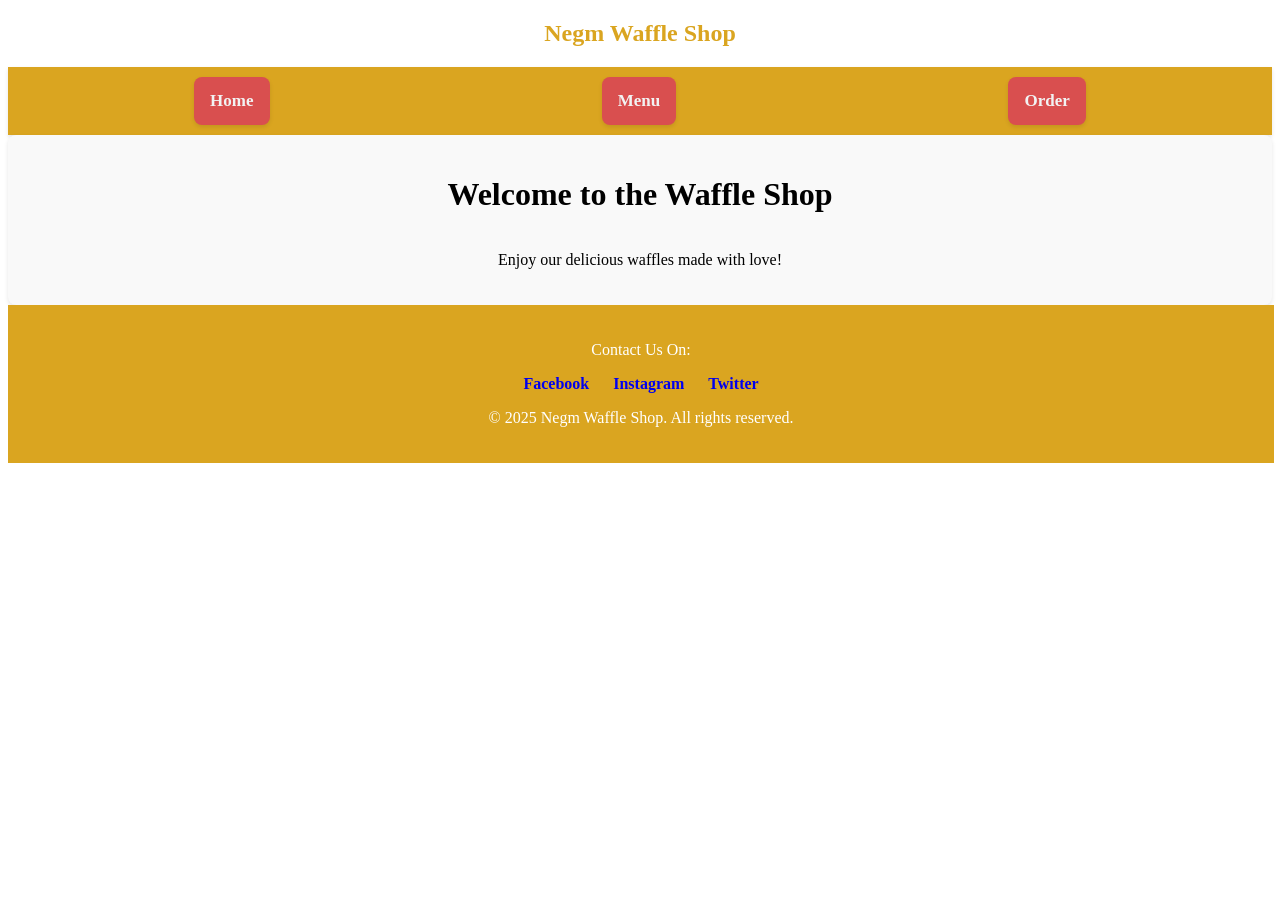
<file: index.html>
<!DOCTYPE html>
<html lang="en">

<head>
    <meta charset="UTF-8">
    <meta name="viewport" content="width=device-width, initial-scale=1.0">
    <title>Negm Waffle Shop</title>
    <link rel="stylesheet" href="style.css">
    <link rel="stylesheet" href="menu.html">
    <link rel="stylesheet" href="order.html">
    <script src="main.js" defer></script>
</head>

<body>
    <!-- Start Icon -->
    <a class="logo" href="index.html">Negm Waffle Shop</a>
    <!-- End Icon -->
    <!-- START Nav Bar -->
    <nav class="navbar">
        <ul>
            <div class="container">
                <li><a href="index.html">Home</a></li>
            </div>
            <div class="container">
                <li><a href="menu.html">Menu</a></li>
            </div>
            <div class="container">
                <li><a href="order.html">Order</a></li>
            </div>
        </ul>
    </nav>
    <!-- END Nav Bar -->
    <div id="content">
        <h1 id="head">Welcome to the Waffle Shop</h1>
        <p id="head-paragraph">Enjoy our delicious waffles made with love!</p>
    </div>
</body>
<footer>
    <p>Contact Us On:</p>
    <ul>
        <li><a href="https://www.facebook.com/WaffleShop">Facebook</a></li>
        <li><a href="error.html">Instagram</a></li>
        <li><a href="https://www.twitter.com/WaffleShop">Twitter</a></li>
    </ul>
    </nav>
    <p id="copyrights">&copy; 2025 Negm Waffle Shop. All rights reserved.</p>
</footer>
<!-- Start Preloader -->
<div id="loader">
    <div></div>
    <div></div>
    <div></div>

</div>
<!-- End Preloader -->


</html>
</file>
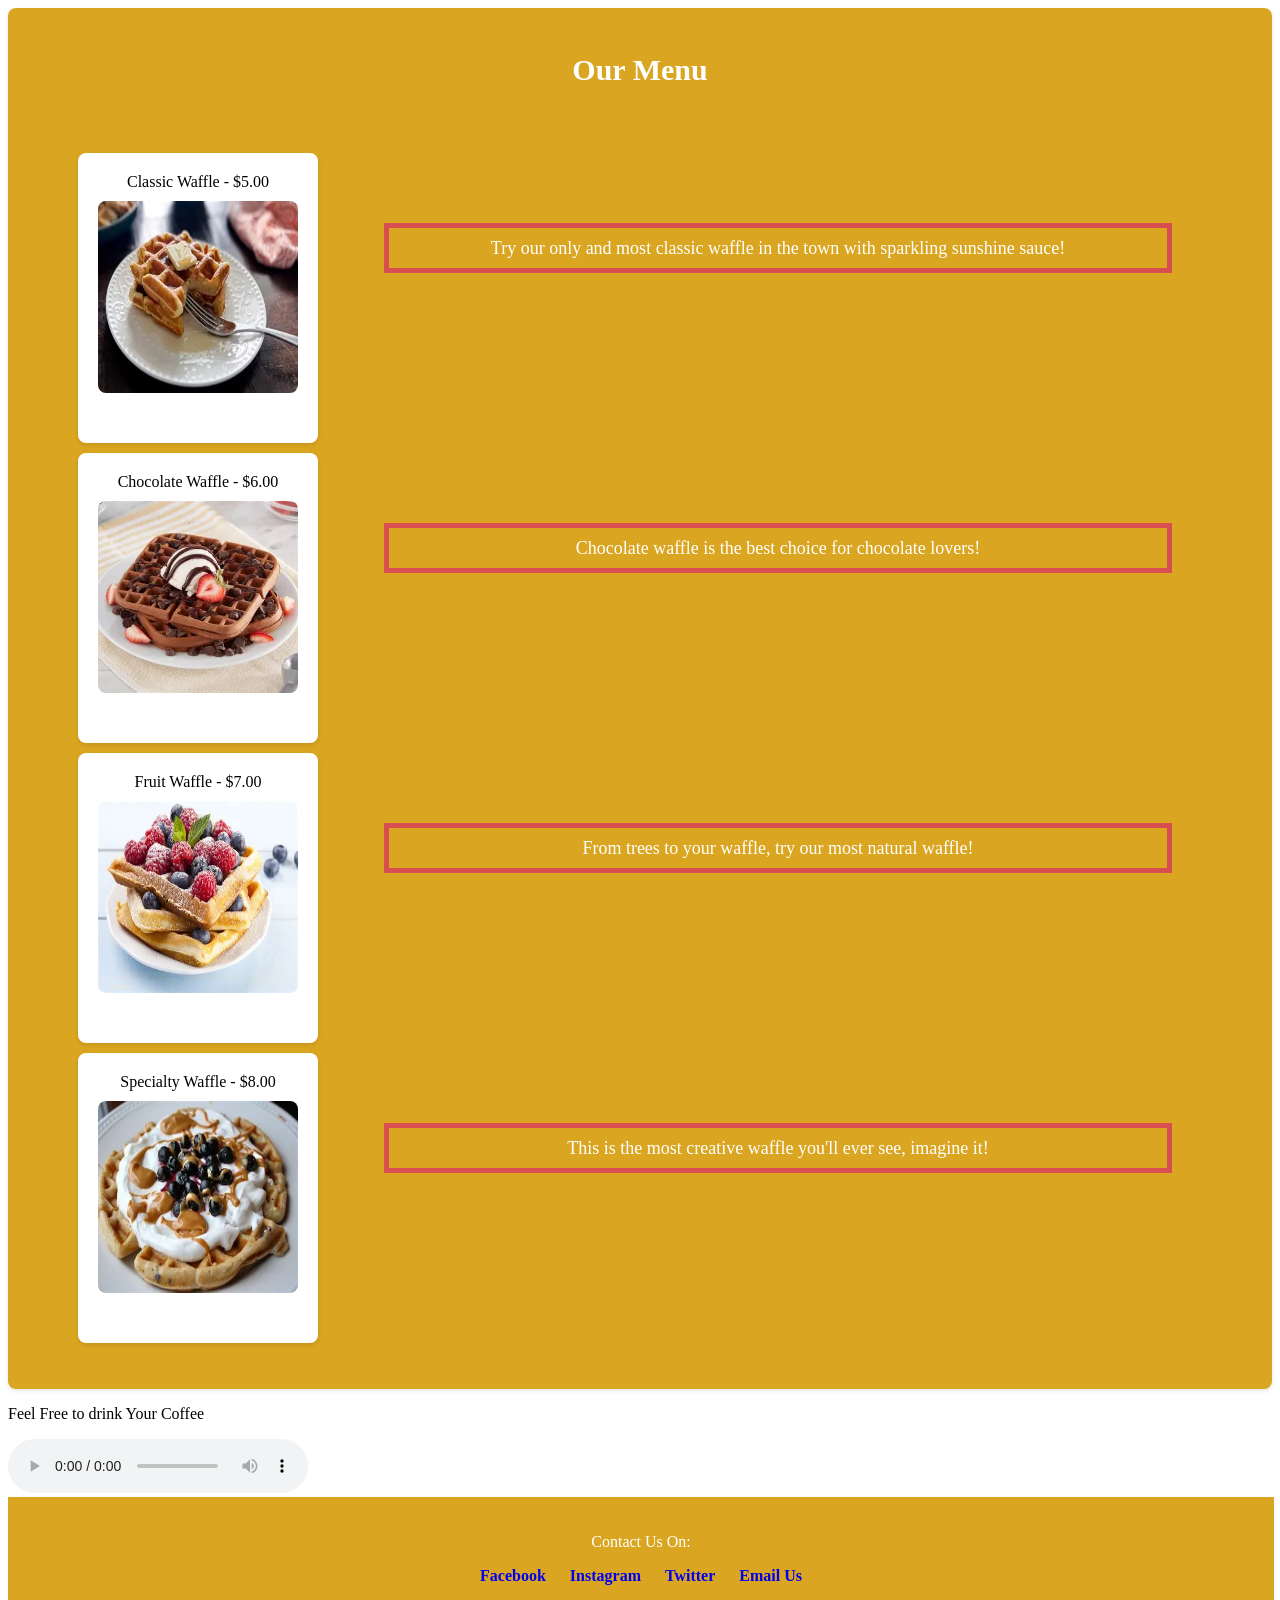
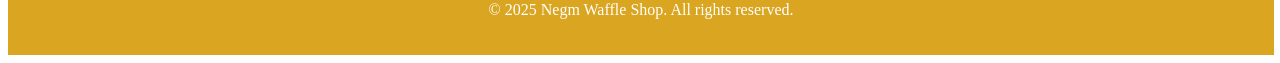
<file: menu.html>
<!DOCTYPE html>
<html lang="en">

<head>
    <meta charset="UTF-8">
    <meta name="viewport" content="width=device-width, initial-scale=1.0">
    <title>Menu</title>
    <link rel="stylesheet" href="style.css">
    
</head>

<body>
    <!-- Start Menu -->
    <section id="menu">
        <h2>Our Menu</h2>
        <ul>
            <div class="card">
                <li>Classic Waffle - $5.00</li>
                <img src="Classic-waffle.jpg" alt="">
                <p>Try our only and most classic waffle in the town with sparkling sunshine sauce!</p>
            </div>
            <div class="card">
                <li>Chocolate Waffle - $6.00</li>
                <img src="Chocolate-Waffle.jpg" alt="">
                <p>Chocolate waffle is the best choice for chocolate lovers!</p>
            </div>
            <div class="card">
                <li>Fruit Waffle - $7.00</li>
                <img src="Fruit-Waffle.jpg" alt="">
                <p>From trees to your waffle, try our most natural waffle!</p>
            </div>
            <div class="card">
                <li>Specialty Waffle - $8.00</li>
                <img src="Speciality-Waffle.jpg" alt="">
                <p>This is the most creative waffle you'll ever see, imagine it!</p>
            </div>
        </ul>
    </section>
    <!-- End menu -->
    <p>Feel Free to drink Your Coffee</p>
    <audio controls src="coffe.mp3"></audio>
</body>
<footer>
    <p>Contact Us On:</p>
    <ul>
        <li><a href="https://www.facebook.com/mohamed.fawzynajm">Facebook</a></li>
        <li><a href="https://www.instagram.com/WaffleShop">Instagram</a></li>
        <li><a href="https://www.twitter.com/WaffleShop">Twitter</a></li>
        <li><a href="mailto:negm161208@gmail.com">Email Us</a></li>
    </ul>
    </nav>
    <p>&copy; 2025 Negm Waffle Shop. All rights reserved.</p>
</footer>

</html>
</file>
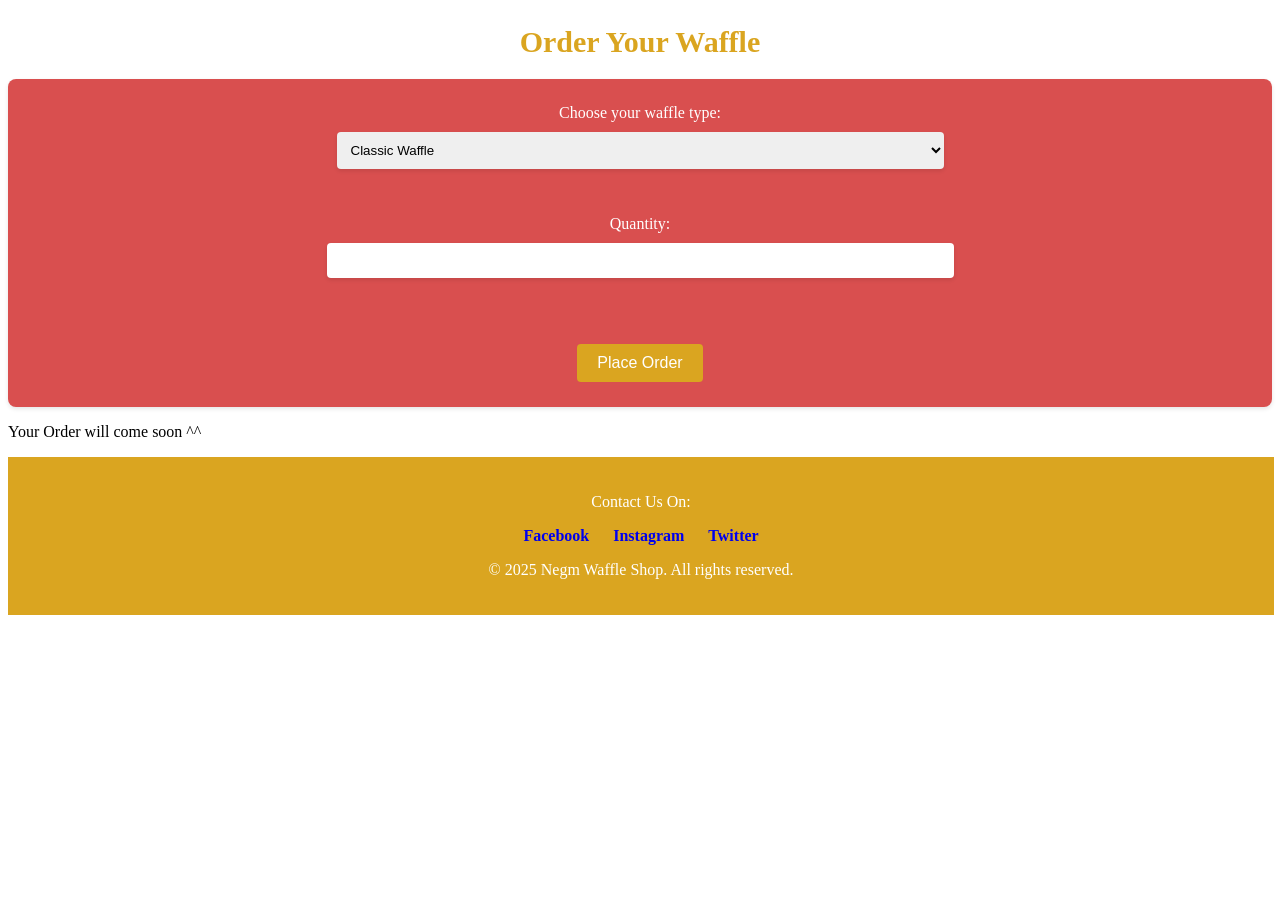
<file: order.html>
<!DOCTYPE html>
<html lang="en">

<head>
    <meta charset="UTF-8">
    <meta name="viewport" content="width=device-width, initial-scale=1.0">
    <title>Order</title>
    <link rel="stylesheet" href="style.css">
    <script src="order.js" defer></script>
</head>

<body>
    <!-- Start Order -->
    <h2 id="order" class="order">Order Your Waffle</h2>
    <section id="order">

        <form id="form">
            <label id="label" for="waffle-type">Choose your waffle type:</label>
            <select required id="waffle-type" name="waffle-type">
                <option value="classic">Classic Waffle</option>
                <option value="chocolate">Chocolate Waffle</option>
                <option value="fruit">Fruit Waffle</option>
                <option value="specialty">Specialty Waffle</option>
            </select>
            <br><br>
            <label for="quantity">Quantity:</label>
            <input required type="number" id="quantity" name="quantity">
            <div id="error"></div>
            <br><br>
            <button type="submit">Place Order</button>
        </form>
        <div hidden style="font-size: large; padding: 5px;" id="successful">Successful Submission!</div>
    </section>
<p>Your Order will come soon ^^</p>
    <!-- End order -->
</body>

<footer>
    <p>Contact Us On:</p>
    <ul>
        <li><a href="https://www.facebook.com/WaffleShop">Facebook</a></li>
        <li><a href="https://www.instagram.com/WaffleShop">Instagram</a></li>
        <li><a href="https://www.twitter.com/WaffleShop">Twitter</a></li>
    </ul>
    </nav>
    <p>&copy; 2025 Negm Waffle Shop. All rights reserved.</p>
</footer>


</html>
</file>
<file: style.css>
:root {
  --primary-color: #daa520;
  --secondary-color: #d94f4f;
}


.logo {
  display: flex;
  align-items: center;
  justify-content: center;
  margin: 20px auto;
  text-decoration: none;
  color: var(--primary-color);
  font-size: 24px;
  font-weight: bold;
  font-family: "Playfair Display", "Georgia", "Times New Roman", serif;
}
a.logo:hover{
  text-decoration:underline;
}




.navbar {
  background-color: var(--primary-color);
  overflow: hidden;
  display: flex;
  justify-content: space-between;
  align-items: center;
  padding: 0 20px;
  box-shadow: 0 2px 4px rgba(0, 0, 0, 0.1);
}
.navbar a {
  float: left;
  display: flex;
  color: #f2f2f2;
  text-align: center;
  padding: 14px 16px;
  text-decoration: none;
  list-style: none;
  font-size: 17px;
  font-weight: bold;
}
nav ul {
  margin: 0;
  padding: 0;
  list-style: none;
  display: flex;
  justify-content: space-around;
  align-items: center;
  width: 100%;
}
.container {
  max-width: 1200px;
  margin: 10px auto;
  padding: 0px;
  background-color: var(--secondary-color);
  color: #fff;
  border-radius: 8px;
  box-shadow: 0 2px 4px rgba(0, 0, 0, 0.1);
  display: flex;
  align-items: center;
  justify-content: center;
}

#content {
  padding: 20px;
  background-color: #f9f9f9;
  border-radius: 8px;
  box-shadow: 0 2px 4px rgba(0, 0, 0, 0.1);
  display: flex;
  justify-content: center;
  align-items: center;
  flex-direction: column;
}
footer {
  background-color: var(--primary-color);
  color: #fff;
  text-align: center;
  padding: 20px;
  position: relative;
  bottom: 0;
  width: 97%;
}
footer ul {
  margin: 0;
  padding: 0;
  list-style: none;
}
footer ul li {
  display: inline;
  margin: 0 10px;
}
footer ul li a {
  font-weight: bold;
  text-decoration: none;
}
footer ul li a:hover {
  text-decoration: underline;
}

section#menu {
  background-color: var(--primary-color);
  padding: 20px;
  border-radius: 8px;
  box-shadow: 0 2px 4px rgba(0, 0, 0, 0.1);
  display: grid;
  grid-template-columns: repeat(auto-fill, minmax(2, 1fr));
  gap: 20px;
}
section#menu h2 {
  color: #fff;
  text-align: center;
  margin-bottom: 20px;
  font-size: 30px;
}
.card {
  background-color: #fff;
  border-radius: 8px;
  box-shadow: 0 2px 4px rgba(0, 0, 0, 0.1);
  margin: 10px;
  padding: 20px;
  text-align: center;
  list-style: none;
  display: flex;
  flex-direction: column;
  align-items: center;
  width: 200px;
  height: 250px;
}
.card img {
  width: 100%;
  height: 77%;
  border-radius: 8px;
  position: relative;
  bottom: 0;
  left: 0;
  margin: 10px;
}
.card p {
  font-size: 16px;
  color: #333;
  position: absolute;
  left: 30%;
  margin: 50px 50px 0 0;
  text-align: center;
  width: 60%;
  color: white;
  border: var(--secondary-color) 5px solid;
  padding: 5px;
  line-height: 30px;
  font-size: large;
}

section#order {
  background-color: var(--secondary-color);
  padding: 20px;
  border-radius: 8px;
  box-shadow: 0 2px 4px rgba(0, 0, 0, 0.1);
  justify-content: center;
  text-align: center;
  color: #fff;
}
h2.order {
  color: var(--primary-color);
  text-align: center;
  margin-bottom: 20px;
  font-size: 30px;
}
section#order form {
  display: flex;
  flex-direction: column;
  align-items: center;
  margin: 5px;
}
section#order form input,
section#order form select {
  width: 50%;
  padding: 10px;
  margin: 10px 0;
  border: none;
  border-radius: 4px;
  box-shadow: 0 2px 4px rgba(0, 0, 0, 0.1);
}
section#order form button {
  background-color: var(--primary-color);
  color: #fff;
  padding: 10px 20px;
  border: none;
  border-radius: 4px;
  cursor: pointer;
  font-size: 16px;
}

#error {
  color: #ffffff;
  text-align: center;
  margin-top: 20px;
  font-size: 18px;
}

#loader {
  position: fixed;
  top: 0;
  left: 0;
  width: 100%;
  height: 100%;
  background-color: rgba(255, 255, 255, 0.8);
  display: flex;
  justify-content: center;
  align-items: center;
  z-index: 9999;
}
#loader div {
  width: 50px;
  height: 50px;
  position: fixed;
  top: 50%;
  left: 50%;
  transform: translate(-50%, -50%);
  border: 5px solid var(--primary-color);
  border-top: 5px solid transparent;
  border-radius: 50%;
  animation: spin 1s linear infinite;
}
@keyframes spin {
  0% {
    transform: rotate(0deg);
  }
  100% {
    transform: rotate(360deg);
  }
}
</file>
